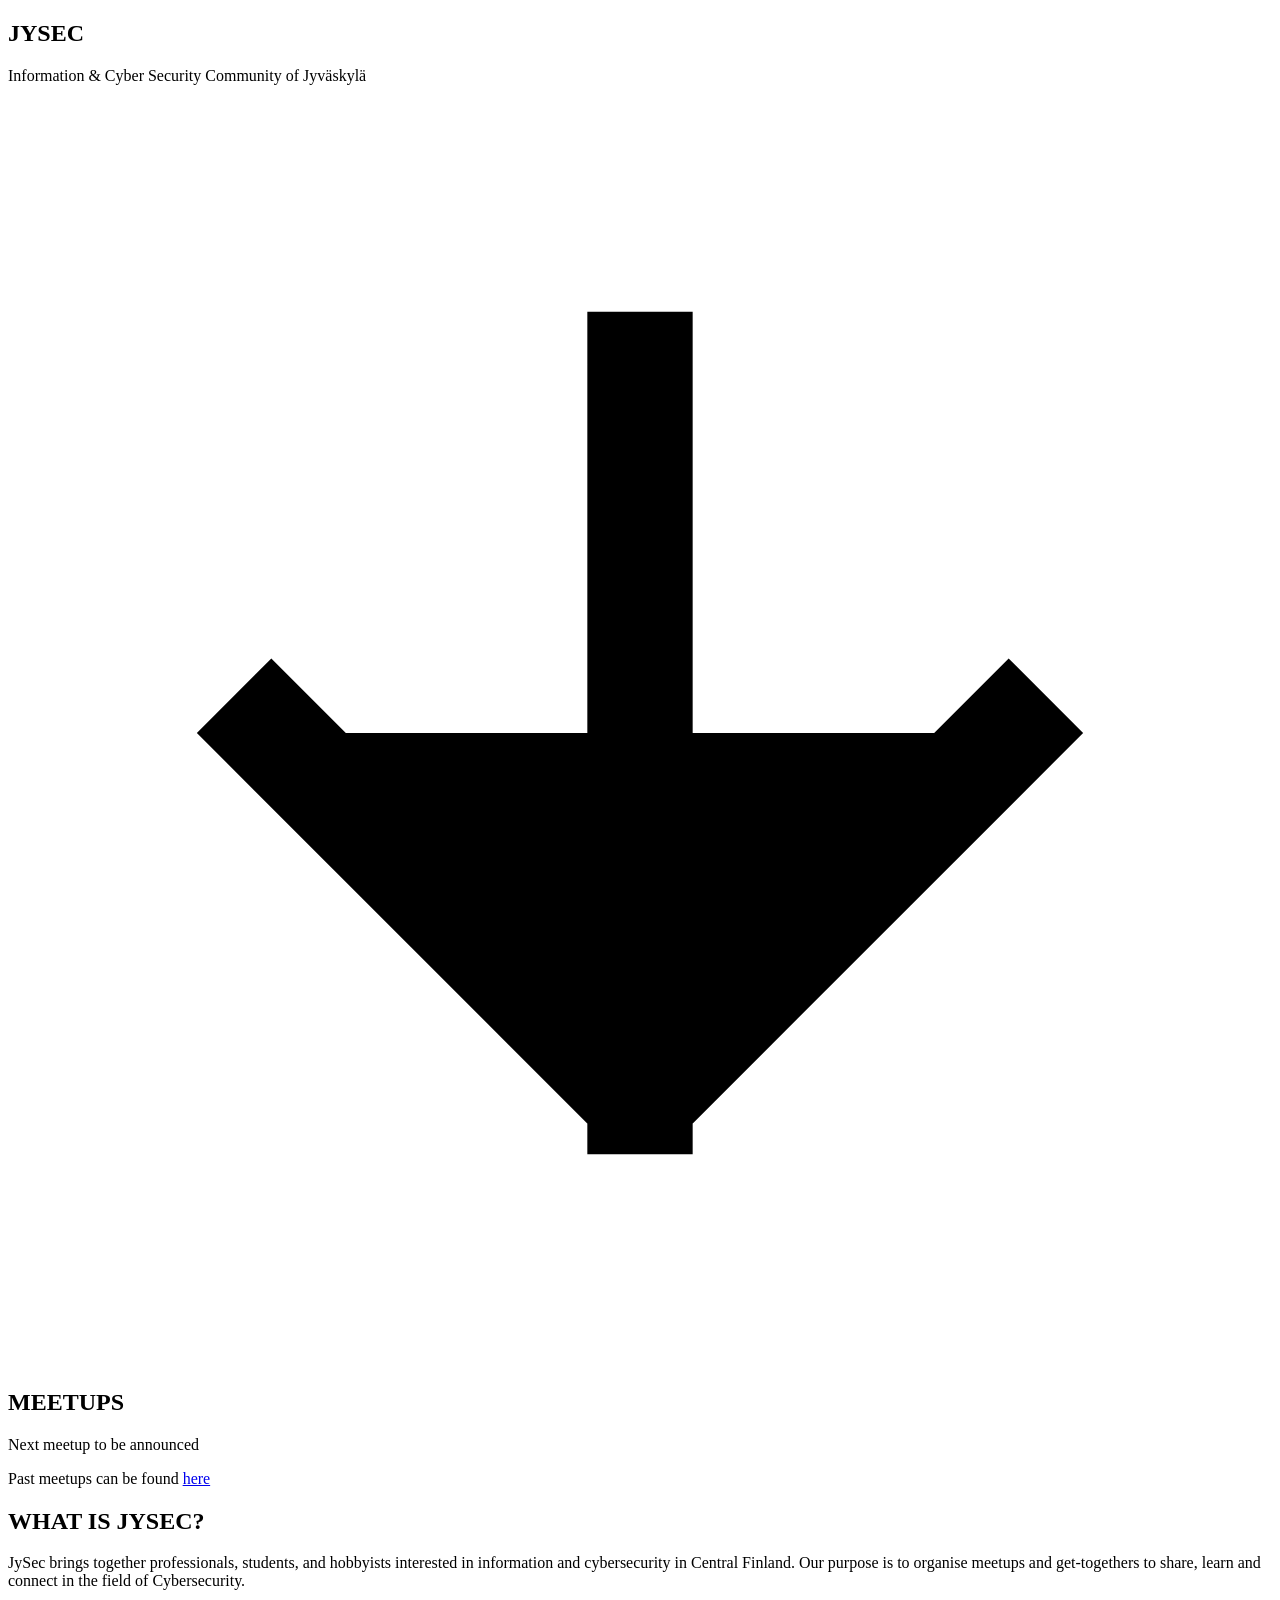
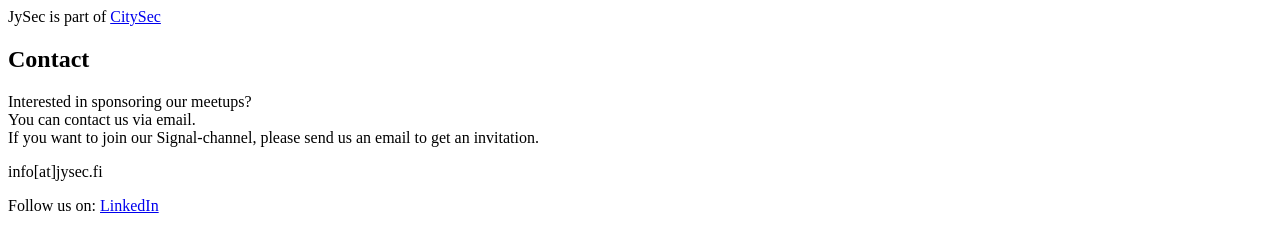
<file: index.html>
<!DOCTYPE html>
<html lang="en">
<head>
  <meta charset="UTF-8">
  <meta name="viewport" content="width=device-width, initial-scale=1.0">

  <link rel="stylesheet" href="https://jysec.fi/css/style.css">

  <title>JySec - Home</title>

  
  <link rel="icon" href="https://jysec.fi/images/favicon.png">
  
</head>
<body>
  
  <section class="hero">
    <h1>JYSEC</h1>
    <p>Information & Cyber Security Community of Jyväskylä</p>
    <div class="arrow">
      <svg viewBox="0 0 24 24">
        <path d="M12 5v14M5 12l7 7 7-7" stroke="currentColor" stroke-width="2" stroke-linecap="square" stroke-linejoin="round"/>
      </svg>
    </div>
  </section>

  <section id="content" class="content">
    <div class="content-inner">
      <h2>MEETUPS</h2>
      <p class="notice">Next meetup to be announced</p>
      <p>Past meetups can be found <a href="/meetups" class="notice">here</a></p>
        
      <h2>WHAT IS JYSEC?</h2>
      <p> 
      JySec brings together professionals, students, and hobbyists interested in information and cybersecurity in Central Finland. Our purpose is to organise meetups and get-togethers to share, learn and connect in the field of Cybersecurity. 
      <br><br>
      JySec is part of <a href="https://citysec.fi">CitySec</a>
      </p>
      <h2>Contact</h2>
      <p>Interested in <span class="highlight">sponsoring</span> our meetups?<br>
      You can contact us via email.<br>
      If you want to join our Signal-channel, please send us an email to get an invitation.</p>
      <p class="notice">info[at]jysec.fi</p>
      <p>Follow us on: <a href="https://www.linkedin.com/company/jysecfi" class="url-box">LinkedIn</a></p>
    </div>
  </section>

  <script>
    document.querySelector('.arrow')?.addEventListener('click', function(e) {
      document.getElementById('content').scrollIntoView({ behavior: 'smooth' });
    });
  </script>

</body>
</html>
</file>
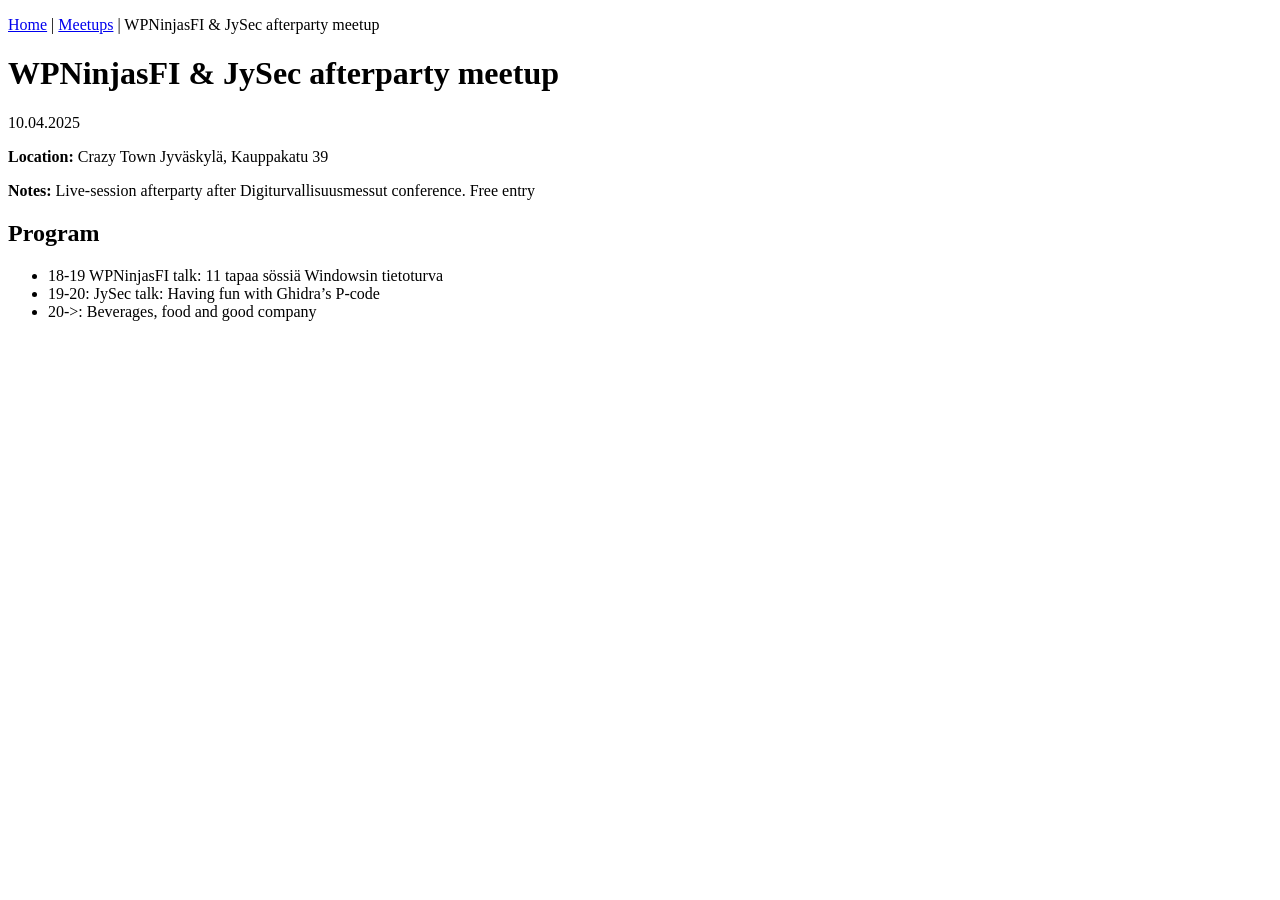
<file: meetups/0xx/index.html>
<!DOCTYPE html>
<html lang="en">
<head>
  <meta charset="UTF-8">
  <meta name="viewport" content="width=device-width, initial-scale=1.0">

  <link rel="stylesheet" href="https://jysec.fi/css/style.css">

  <title>JySec - WPNinjasFI &amp; JySec afterparty meetup</title>

  
  <link rel="icon" href="https://jysec.fi/images/favicon.png">
  
</head>
<body>
  
<div class="meetup">
  <p class="meetup-breadcrumb">
    <a href="https://jysec.fi">Home</a> | <a href="https://jysec.fi/meetups">Meetups</a> | WPNinjasFI &amp; JySec afterparty meetup
  </p>

  <header class="meetup-header">
    <h1>WPNinjasFI &amp; JySec afterparty meetup</h1>
    <span class="meetup-date">10.04.2025</span>
  </header>

  
  <div class="meetup-meta">
    
    <p><strong>Location:</strong> Crazy Town Jyväskylä, Kauppakatu 39</p>
    
    
    <p><strong>Notes:</strong> Live-session afterparty after Digiturvallisuusmessut conference. Free entry</p>
    
  </div>
  

  <div class="meetup-content">
    <h2 id="program">Program</h2>
<ul>
<li>18-19 WPNinjasFI talk: 11 tapaa sössiä Windowsin tietoturva</li>
<li>19-20: JySec talk: Having fun with Ghidra’s P-code</li>
<li>20-&gt;: Beverages, food and good company</li>
</ul>

  </div>

  
</div>

</body>
</html>
</file>
